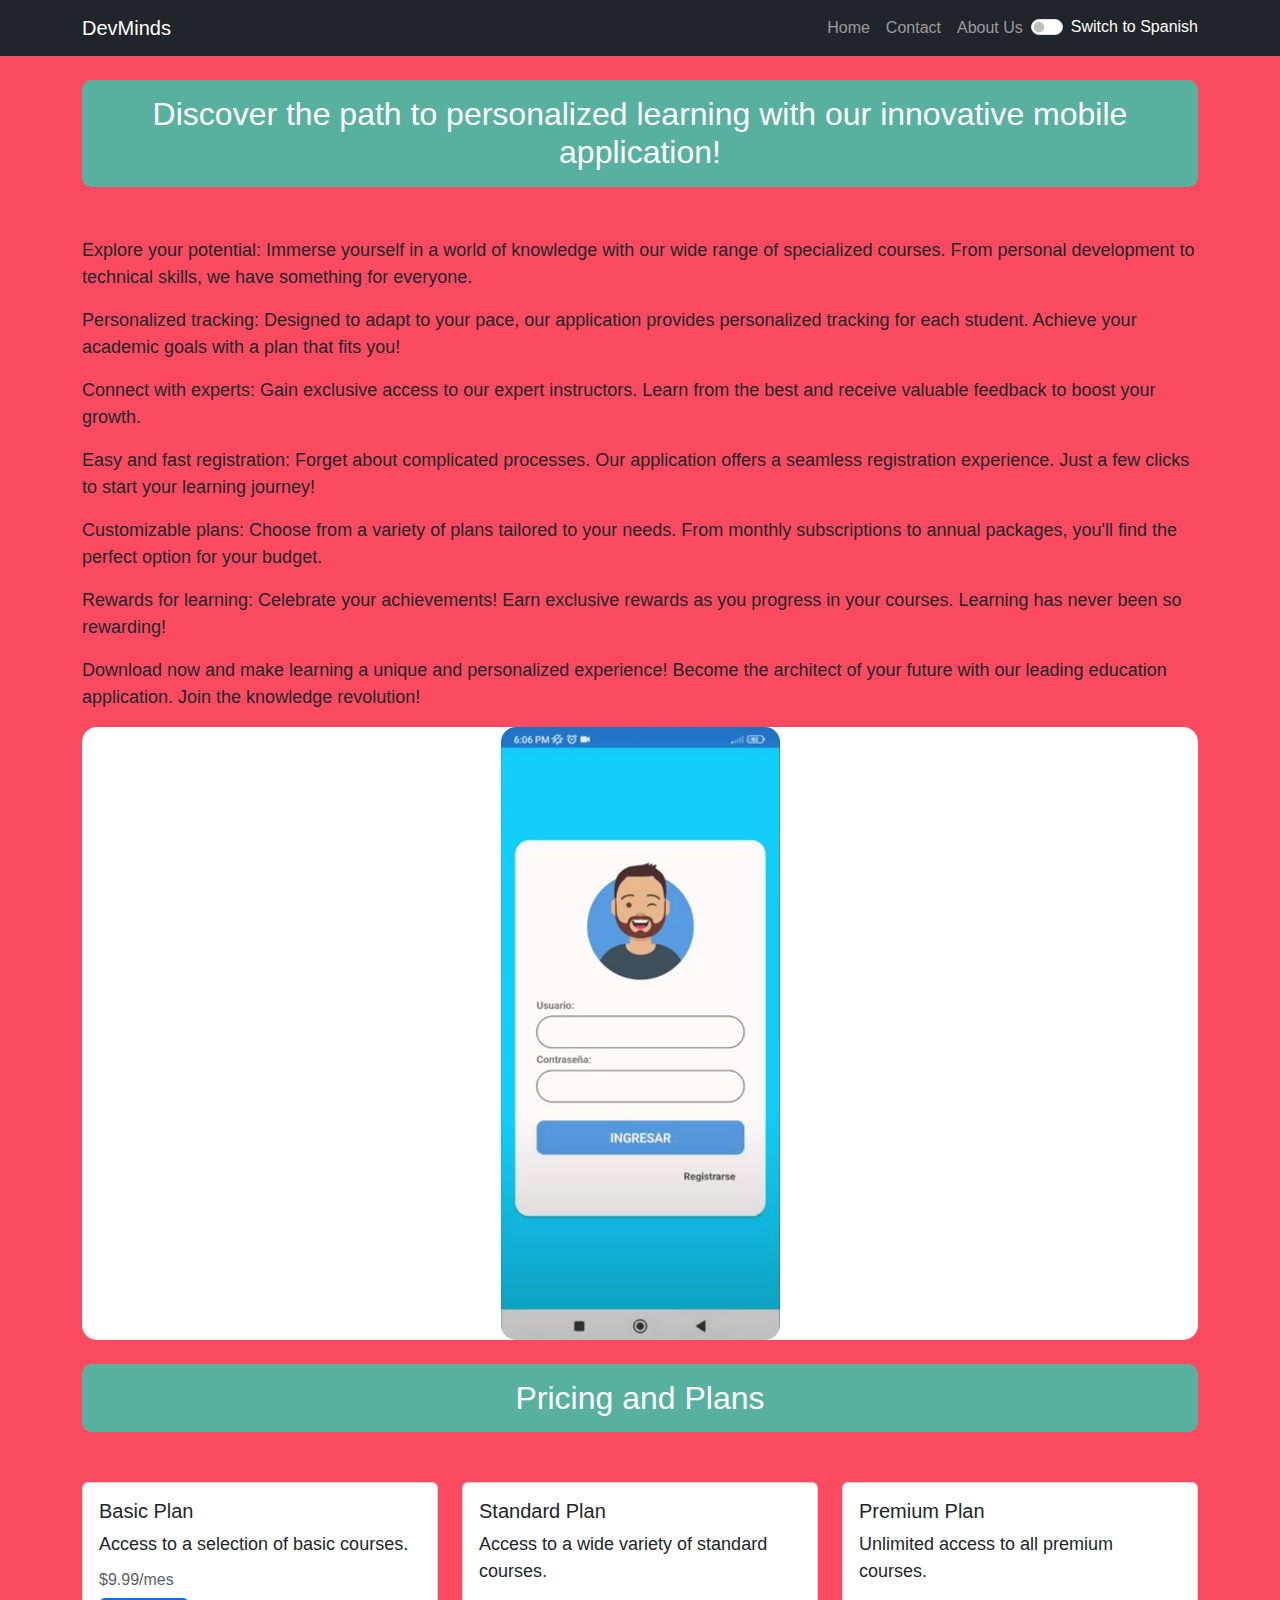
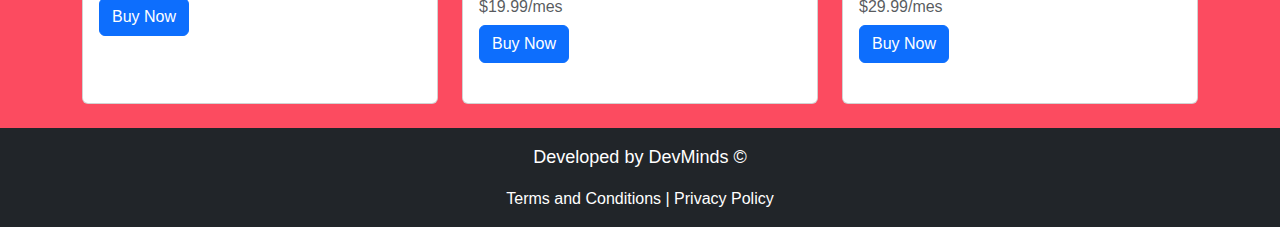
<file: index.html>
<!DOCTYPE html>
<html lang="en">

<head>
    <meta charset="UTF-8">
    <meta name="viewport" content="width=device-width, initial-scale=1.0">
    <link href="https://cdn.jsdelivr.net/npm/bootstrap@5.3.0/dist/css/bootstrap.min.css" rel="stylesheet">
    <link rel="stylesheet" href="CSS/styles.css">
    <link rel="manifest" href="/path/to/manifest.json">
    <script defer src="JS/language-switch.js"></script>
    <title>DevMinds</title>
</head>

<body>

    <nav class="navbar navbar-expand-lg navbar-dark bg-dark">
        <div class="container">
            <a class="navbar-brand" href="#">DevMinds</a>
            <button class="navbar-toggler" type="button" data-bs-toggle="collapse" data-bs-target="#navbarNav"
                aria-controls="navbarNav" aria-expanded="false" aria-label="Toggle navigation">
                <span class="navbar-toggler-icon"></span>
            </button>
            <div class="collapse navbar-collapse" id="navbarNav">
                <ul class="navbar-nav ms-auto">
                    <li class="nav-item"><a class="nav-link" data-lang="home" href="index.html">Home</a></li>
                    <li class="nav-item"><a class="nav-link" data-lang="contact" href="HTML/contact.html">Contact</a></li>
                    <li class="nav-item"><a class="nav-link" data-lang="aboutUs" href="HTML/aboutus.html">About Us</a></li>
                </ul>
                <div class="form-check form-switch">
                    <input class="form-check-input" type="checkbox" id="languageSwitch">
                    <label class="form-check-label" for="languageSwitch" data-lang="switchToSpanish">Switch to Spanish</label>
                </div>
            </div>
        </div>
    </nav>


    <div class="container mt-4">
        <h2 data-lang="content" class="text-center">Precios y Planes</h2>
        <p data-lang="explorePotential"></p>
        <p data-lang="personalizedTracking"></p>
        <p data-lang="connectWithExperts"></p>
        <p data-lang="easyRegistration"></p>
        <p data-lang="customizablePlans"></p>
        <p data-lang="rewardsForLearning"></p>
        <p data-lang="downloadNow"></p>
        
        <!-- Carousel using Bootstrap -->
        <div id="image-carousel" class="carousel slide" data-bs-ride="carousel">
            <div class="carousel-inner">
                <div class="carousel-item active">
                    <img src="IMG/P1.png" class="d-block w-25 mx-auto" alt="Image 1">
                </div>
                <div class="carousel-item">
                    <img src="IMG/P2.png" class="d-block w-25 mx-auto" alt="Image 2">
                </div>
                <div class="carousel-item">
                    <img src="IMG/P3.png" class="d-block w-25 mx-auto" alt="Image 3">
                </div>
                <div class="carousel-item">
                    <img src="IMG/P4.png" class="d-block w-25 mx-auto" alt="Image 4">
                </div>
                <div class="carousel-item">
                    <img src="IMG/P5.png" class="d-block w-25 mx-auto" alt="Image 5">
                </div>
                <div class="carousel-item">
                    <img src="IMG/P6.png" class="d-block w-25 mx-auto" alt="Image 6">
                </div>
                
            </div>
        </div>
    </div>

    

    <section class="container mt-4">
        <h2 data-lang="pricingPlans" class="text-center"></h2>
        <div class="row">
            
            <div class="col-md-4">
                <div class="card mb-4 h-100">
                    <div class="card-body">
                        <h5 class="card-title" data-lang="basicPlan">Plan Básico</h5>
                        <p class="card-text" data-lang="basicPlanDescription">Acceso a una selección de cursos básicos.</p>
                        <h6 class="card-subtitle mb-2 text-muted">$9.99/mes</h6>
                        <a href="#" class="btn btn-primary" data-lang="buyNow">Comprar</a>
                    </div>
                </div>
            </div>
            
            
            <div class="col-md-4">
                <div class="card mb-4 h-100">
                    <div class="card-body">
                        <h5 class="card-title" data-lang="standardPlan">Plan Estándar</h5>
                        <p class="card-text" data-lang="standardPlanDescription">Acceso a una amplia variedad de cursos estándar.</p>
                        <h6 class="card-subtitle mb-2 text-muted">$19.99/mes</h6>
                        <a href="#" class="btn btn-primary" data-lang="buyNow">Comprar</a>
                    </div>
                </div>
            </div>
            
            
            <div class="col-md-4">
                <div class="card mb-4 h-100">
                    <div class="card-body">
                        <h5 class="card-title" data-lang="premiumPlan">Plan Premium</h5>
                        <p class="card-text" data-lang="premiumPlanDescription">Acceso ilimitado a todos los cursos premium.</p>
                        <h6 class="card-subtitle mb-2 text-muted">$29.99/mes</h6>
                        <a href="#" class="btn btn-primary" data-lang="buyNow">Comprar</a>
                    </div>
                </div>
            </div>
        </div>
    </section>

    


 
    <footer class="bg-dark text-white text-center p-3 mt-4 footer-text">
    <p data-lang="developedBy"></p>
    <a data-lang="termsAndConditions" href="HTML/termsandconditions.html"></a> | <a data-lang="privacyPolicy" href="HTML/privacypolicy.html"></a>
</footer>



    <script src="https://cdn.jsdelivr.net/npm/bootstrap@5.3.0/dist/js/bootstrap.bundle.min.js"></script>

</body>

</html>
</file>
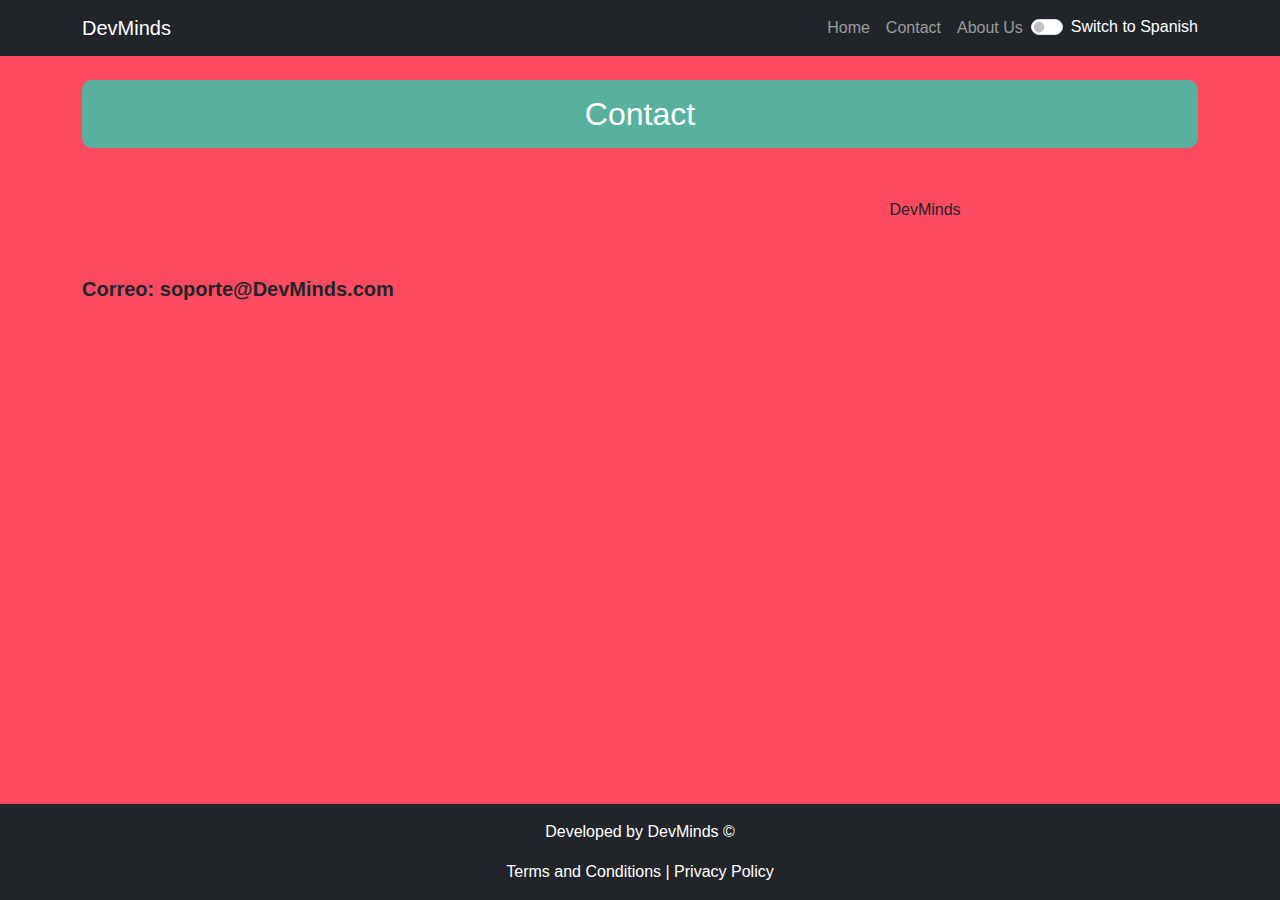
<file: HTML/contact.html>
<!DOCTYPE html>
<html lang="en">

<head>
    <meta charset="UTF-8">
    <meta name="viewport" content="width=device-width, initial-scale=1.0">
    <link href="https://cdn.jsdelivr.net/npm/bootstrap@5.3.0/dist/css/bootstrap.min.css" rel="stylesheet">
    <link rel="stylesheet" href="../CSS/contact.css">
    <script defer src="../JS/language-switch.js"></script>
    <title>Contact - DevMinds</title>
</head>

<body>

    <nav class="navbar navbar-expand-lg navbar-dark bg-dark">
        <div class="container">
            <a class="navbar-brand" href="#">DevMinds</a>
            <button class="navbar-toggler" type="button" data-bs-toggle="collapse" data-bs-target="#navbarNav"
                aria-controls="navbarNav" aria-expanded="false" aria-label="Toggle navigation">
                <span class="navbar-toggler-icon"></span>
            </button>
            <div class="collapse navbar-collapse" id="navbarNav">
                <ul class="navbar-nav ms-auto">
                    <li class="nav-item"><a class="nav-link" data-lang="home" href="../index.html">Home</a></li>
                    <li class="nav-item"><a class="nav-link" data-lang="contact" href="contact.html">Contact</a></li>
                    <li class="nav-item"><a class="nav-link" data-lang="aboutUs" href="aboutus.html">About Us</a></li>
                </ul>
                <div class="form-check form-switch">
                    <input class="form-check-input" type="checkbox" id="languageSwitch">
                    <label class="form-check-label" for="languageSwitch" data-lang="switchToSpanish">Switch to Spanish</label>
                </div>
            </div>
        </div>
    </nav>
    
    <div class="container mt-4">
        <h2 data-lang="contact" class="text-center"></h2>

        <div class="row">
            <div class="col-md-6 d-flex align-items-center text-center">
    <p style="font-size: 20px; font-weight: bold;">Correo: soporte@DevMinds.com</p>
</div>
            <div class="col-md-6 text-center">
                <p>DevMinds</p>
                <div class="embed-responsive embed-responsive-16by9">
                    <iframe src="https://www.google.com/maps/embed?pb=!1m18!1m12!1m3!1d230187.05553806934!2d-100.47380953575654!3d25.648984777989615!2m3!1f0!2f0!3f0!3m2!1i1024!2i768!4f13.1!3m3!1m2!1s0x86629531b437f8f5%3A0xa3d3d3ca6ac89894!2sMonterrey%2C%20N.L.!5e0!3m2!1ses-419!2smx!4v1700499584617!5m2!1ses-419!2smx" 
                            class="embed-responsive-item" 
                            allowfullscreen="" 
                            loading="lazy" 
                            referrerpolicy="no-referrer-when-downgrade">
                    </iframe>
                </div>
                
            </div>
        </div>

    </div>

    <footer class="bg-dark text-white text-center p-3 mt-4 footer-text">
    <p data-lang="developedBy"></p>
    <a data-lang="termsAndConditions" href="../HTML/termsandconditions.html"></a> | <a data-lang="privacyPolicy" href="../HTML/privacypolicy.html"></a>
</footer>

    <script src="https://cdn.jsdelivr.net/npm/bootstrap@5.3.0/dist/js/bootstrap.bundle.min.js"></script>

</body>

</html>
</file>
<file: CSS/styles.css>
body {
    background-color: #fc4b60; 
    font-family: 'Arial', sans-serif;
    margin: 0;
    padding: 0;
}
/* Navbar */

nav {
    background-color: #333;
    color: white;
    padding: 10px;
}

nav ul {
    list-style: none;
    display: flex;
    justify-content: space-around;
}

nav a {
    text-decoration: none;
    color: white;
}



.main-content {
    text-align: center;
    padding: 20px;
}



#image-carousel {
    background-color: white; 
    border-radius: 15px; 
    overflow: hidden; 
}

#image-carousel img {
    border-radius: 15px; 
}

h2 {
    background-color: #58b19f; 
    color: white; 
    border-radius: 10px; 
    padding: 15px; 
    margin-bottom: 50px;
    text-align: center; 
}

p {
    font-size: 18px;
}
footer {
    position: relative;
    width: 100%;
    margin-top: 20px; /* Adjust this margin according to your needs */
    background-color: #333;
    color: white;
    text-align: center;
    padding: 10px;
}

.footer-text {
    color: rgb2(255, 255, 255); 
    text-decoration: none; 
}

.footer-text a {
    color: rgb(255, 255, 255); 
    text-decoration: none; 
}

.footer-text a:hover {
    color: rgb(200, 200, 200); 
    text-decoration: none; 
}
</file>
<file: CSS/contact.css>
body {
    background-color: #fc4b60; 
    font-family: 'Arial', sans-serif;
    margin: 0;
    padding: 0;
}
.container1 {
    background-color: #ffffff; 
    padding: 20px;
    border-radius: 10px;
    box-shadow: 0px 0px 10px rgba(0, 0, 0, 0.1); 
}


h2 {
    background-color: #58b19f; 
    color: white; 
    border-radius: 10px; 
    padding: 15px; 
    margin-bottom: 50px;
    text-align: center; 
}


.contact-info {
    display: flex;
    justify-content: space-around;
    align-items: center;
    margin: 20px 0;
}


#google-map {
    width: 100%;
    height: 300px;
    margin-top: 20px;
}

.form-check.form-switch label {
    color: #fff; 
}


footer {
    position: fixed;
    bottom: 0;
    width: 100%;
}

.footer-text {
    color: rgb(255, 255, 255); 
    text-decoration: none; 
}

.footer-text a {
    color: rgb(255, 255, 255); 
    text-decoration: none; 
}

.footer-text a:hover {
    color: rgb(200, 200, 200); 
    text-decoration: none; 
}
</file>
